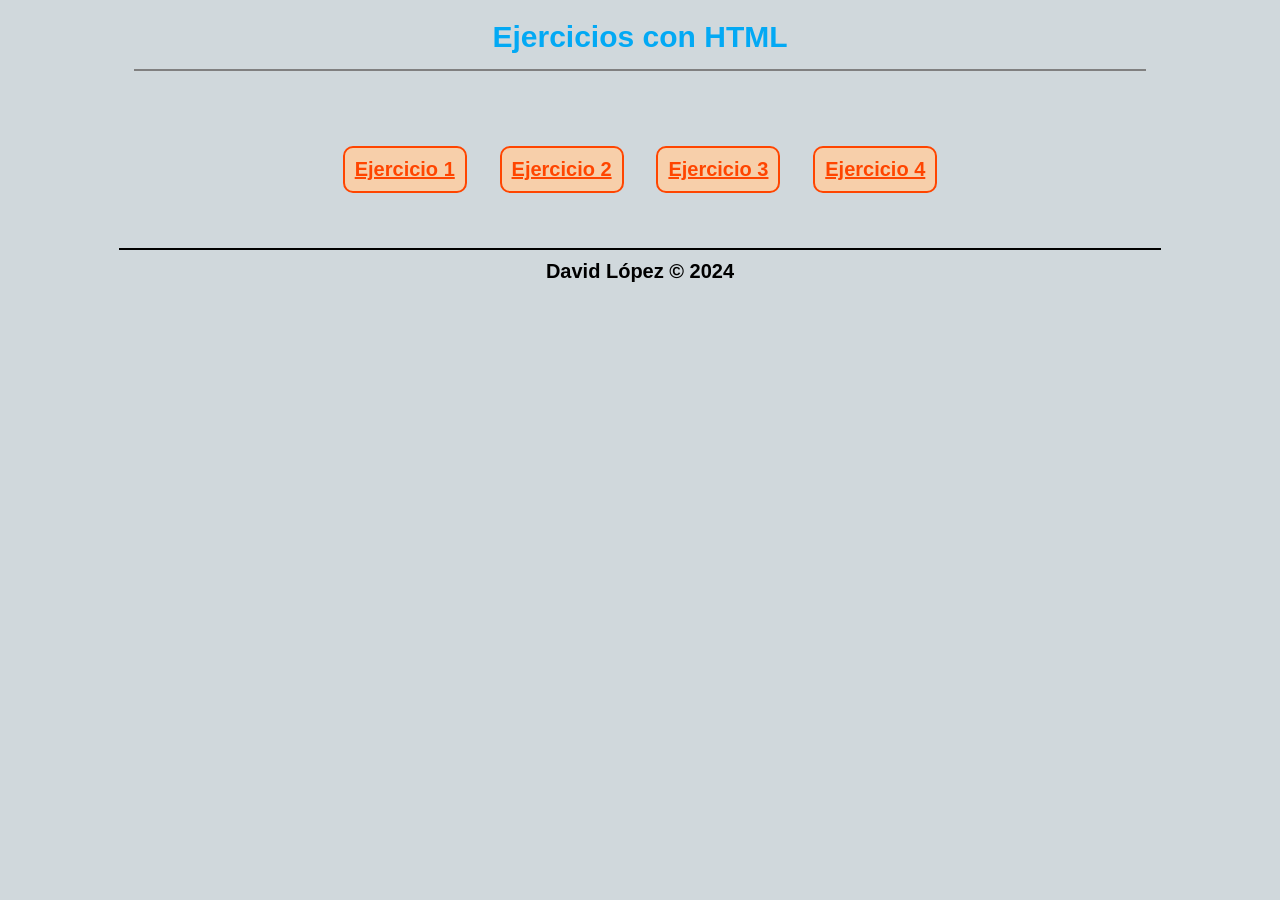
<file: index.html>
<!DOCTYPE html>
<html lang="es">
<head>
    <meta charset="UTF-8">
    <meta name="viewport" content="width=device-width, initial-scale=1.0">
    <title>Ejercicio 0</title>
    <style>
        :root{
            font-size: 62.5%;
        }
        html{
            background-color: #d0d8dc;
        }
        body{
            /*font-family: 'Lucida Sans', 'Lucida Sans Regular', 'Lucida Grande', 'Lucida Sans Unicode', Geneva, Verdana, sans-serif;*/
            font-family: -apple-system,BlinkMacSystemFont,"Segoe UI",Roboto,"Helvetica Neue",Arial,"Noto Sans","Liberation Sans",sans-serif,"Apple Color Emoji","Segoe UI Emoji","Segoe UI Symbol","Noto Color Emoji"; 
        }
        header{
           margin-bottom: 20px;
           margin-top: 20px;
        }
        h1{
            text-align: center;
            border-bottom: 2px solid gray;
            padding-bottom: 15px;
            width: 80%;
            margin: 10px auto;
            color: #03A9F4;
            font-size: 3rem;
        }
        main{
            padding: 50px;
        }
        ul{
            list-style: none;
            text-align: center;
            margin: 0;
            padding: 0;
        }
        li{
            display: inline-block;
            font-size: 2rem;
            border: 2px solid orangered;
            padding: 10px;
            margin: 5px 15px;
            background-color: #F7CFAA;
            border-radius: 10px;
            font-weight: bold;
        }
        a{
            color: orangered;
        }
        footer{
            text-align: center;
            font-size: 2rem;
        }
        footer p{
            width: 80%;
            margin: 0 auto;
            border-top: 2px solid black;
            padding: 10px 15px;
            font-weight: bold;
        }
    </style>
</head>
<body>
    <header>
        <h1>Ejercicios con HTML</h1>
    </header>
    <main>
        <ul>
            <li><a href="ejercicio1.html">Ejercicio 1</a></li>
            <li><a href="ejercicio2.html">Ejercicio 2</a></li>
            <li><a href="ejercicio3.html">Ejercicio 3</a></li>
            <li><a href="ejercicio4.html">Ejercicio 4</a></li>
        </ul>
    </main>
    <footer>
        <p>David López &copy; 2024</p>
    </footer>
</body>
</html>
</file>
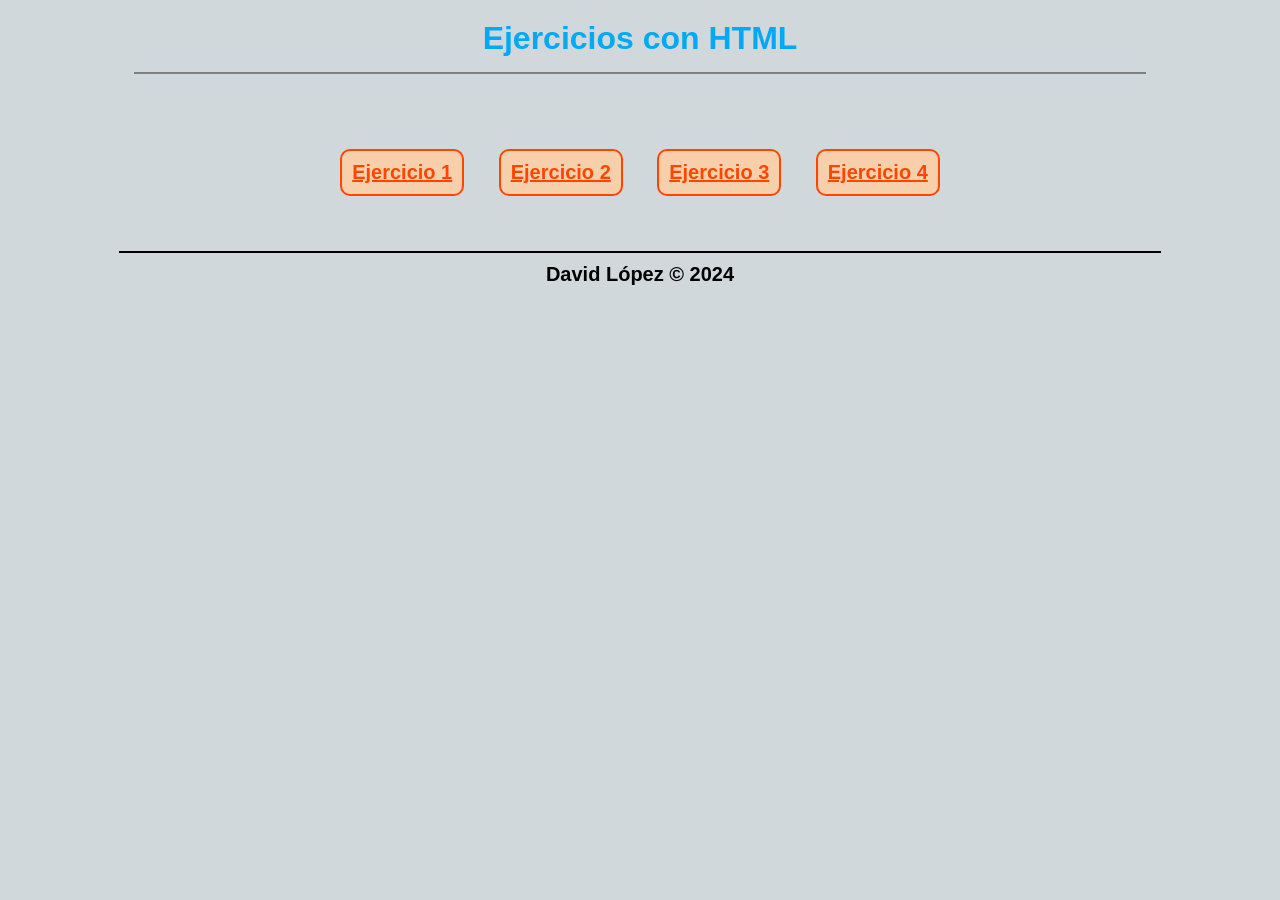
<file: ejercicio0.html>
<!DOCTYPE html>
<html lang="es">
<head>
    <meta charset="UTF-8">
    <meta name="viewport" content="width=device-width, initial-scale=1.0">
    <title>Ejercicio 0</title>
    <style>
        :root{
            font-size: 62.5%;
        }
        html{
            background-color: #d0d8dc;
        }
        body{
            /*font-family: 'Lucida Sans', 'Lucida Sans Regular', 'Lucida Grande', 'Lucida Sans Unicode', Geneva, Verdana, sans-serif;*/
            font-family: -apple-system,BlinkMacSystemFont,"Segoe UI",Roboto,"Helvetica Neue",Arial,"Noto Sans","Liberation Sans",sans-serif,"Apple Color Emoji","Segoe UI Emoji","Segoe UI Symbol","Noto Color Emoji";
            font-size: 1.6rem;
            
        }
        header{
           margin-bottom: 20px;
           margin-top: 20px;
        }
        h1{
            text-align: center;
            border-bottom: 2px solid gray;
            padding-bottom: 15px;
            width: 80%;
            margin: 10px auto;
            color: #03A9F4;
        }
        main{
            padding: 50px;
        }
        ul{
            list-style: none;
            text-align: center;
            margin: 0;
            padding: 0;
        }
        li{
            display: inline-block;
            font-size: 2rem;
            border: 2px solid orangered;
            padding: 10px;
            margin: 5px 15px;
            background-color: rgb(247, 207, 170);
            border-radius: 10px;
            font-weight: bold;
        }
        a{
            color: orangered;
        }
        footer{
            text-align: center;
            font-size: 2rem;
        }
        footer p{
            width: 80%;
            margin: 0 auto;
            border-top: 2px solid black;
            padding: 10px 15px;
            font-weight: bold;
        }
    </style>
</head>
<body>
    <header>
        <h1>Ejercicios con HTML</h1>
    </header>
    <main>
        <ul>
            <li><a href="ejercicio1.html">Ejercicio 1</a></li>
            <li><a href="ejercicio2.html">Ejercicio 2</a></li>
            <li><a href="ejercicio3.html">Ejercicio 3</a></li>
            <li><a href="ejercicio4.html">Ejercicio 4</a></li>
        </ul>
    </main>
    <footer>
        <p>David López &copy; 2024</p>
    </footer>
</body>
</html>
</file>
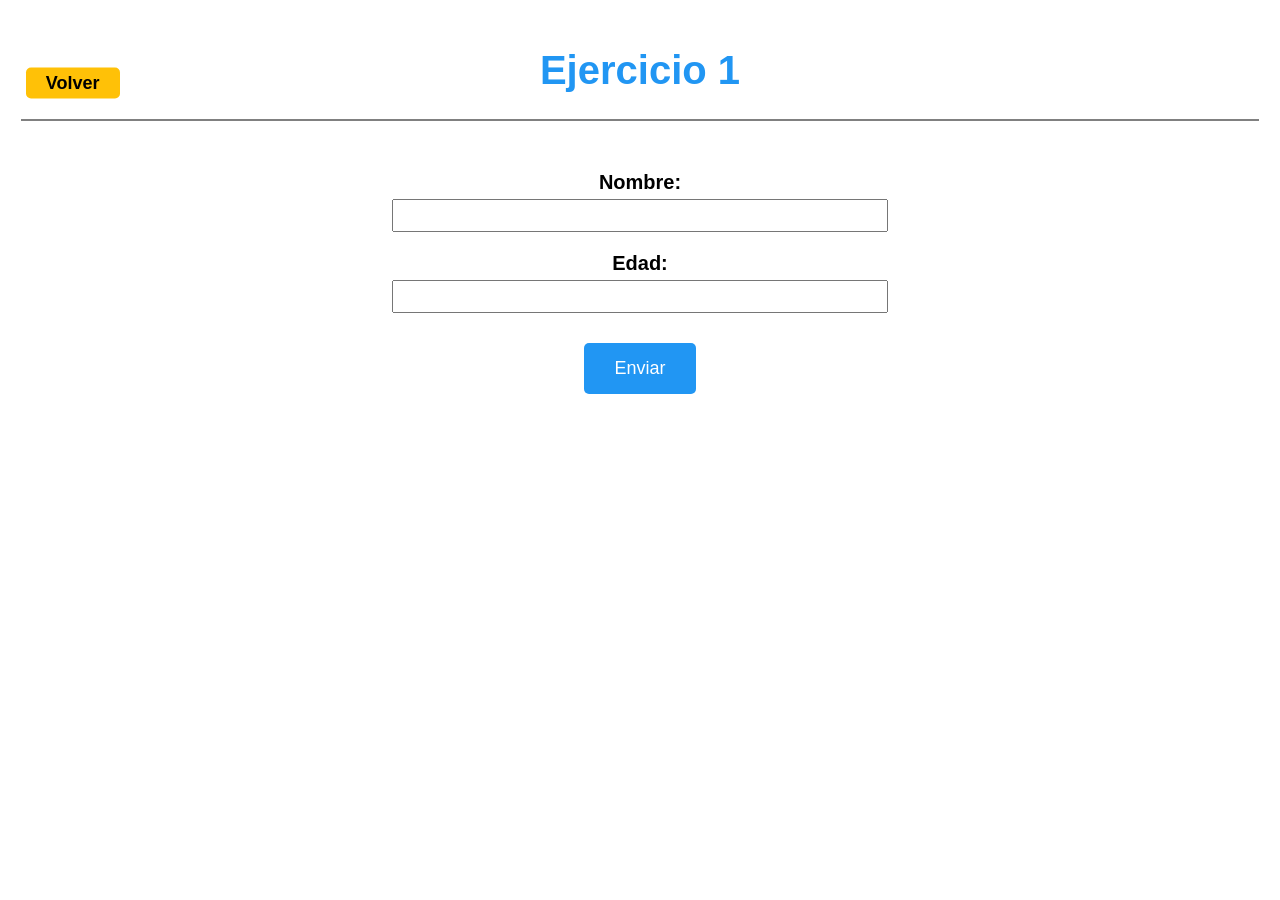
<file: ejercicio1.html>
<!DOCTYPE html>
<html lang="en">
<head>
    <meta charset="UTF-8">
    <meta name="viewport" content="width=device-width, initial-scale=1.0">
    <title>Ejercicio 1</title>
    <link rel="stylesheet" href="estilo.css">
    <style>
        /*
        *, *::before, *::after{
            box-sizing: border-box;
        }

        :root{
            font-size: 62.5%;
        }
        
        h1{
            text-align: center;
            color: #2196f3;
        }
        body{
            font-family: -apple-system,BlinkMacSystemFont,"Segoe UI","Noto Sans",Helvetica,Arial,sans-serif,"Apple Color Emoji","Segoe UI Emoji";
            font-size: 2rem;
            padding: 1%;
            box-sizing: border-box;
        }
        form{
            display: flex;
            flex-flow: column;
            width: 80%;
            align-items: center;
            margin: 0 auto;
        }
        label{
            font-weight: bold;
            text-align: center;
        }
        input{
            margin-bottom: 10px;
            font-size: 2rem;
            padding: 3px;
        }
        input, label{
            width: 100%;
            margin-bottom: 5px;
        }
        button[type="submit"]{
            padding: 10px;
            font-size: 1.8rem;
            cursor: pointer;
            background-color: #2196f3;
            color: white;
            border: none;
            border-radius: 5px;
            padding: 15px 30px;
            margin-top: 10px;
        }

        @media only screen and (min-width: 768px) {
            form {
                width: 400px;
                align-items: start;
                margin: 0;
            }
            label{
                text-align: left;
            }
            h1{
                text-align: left;
            }
        }*/
    </style>
</head>
<body>
    <!-- <header>
        <h1>Ejercicio 1</h1>
    </header> -->
    <div class="cabecera">
        <a href="index.html">
            <button class="volver" onclick="">Volver</button>
        </a>
        <h1>Ejercicio 1</h1>
      </div>
    <main>
        <!-- <form action="http://localhost/ejercicios-formularios-html/ejercicio1.php" method="post"> -->
        <form action="https://davidlopezcastellote.com/ejercicios-formularios-php/ejercicio1.php" method="post">
            <label for="nombre">Nombre:</label>
            <input type="text" id="nombre" name="nombre" required>
            <label for="edad">Edad:</label>
            <input type="number" id="edad" name="edad" required>
            <!-- <input type="submit" value="Enviar"> -->
            <button type="submit">Enviar</button>
        </form>
    </main>
</body>
</html>
</file>
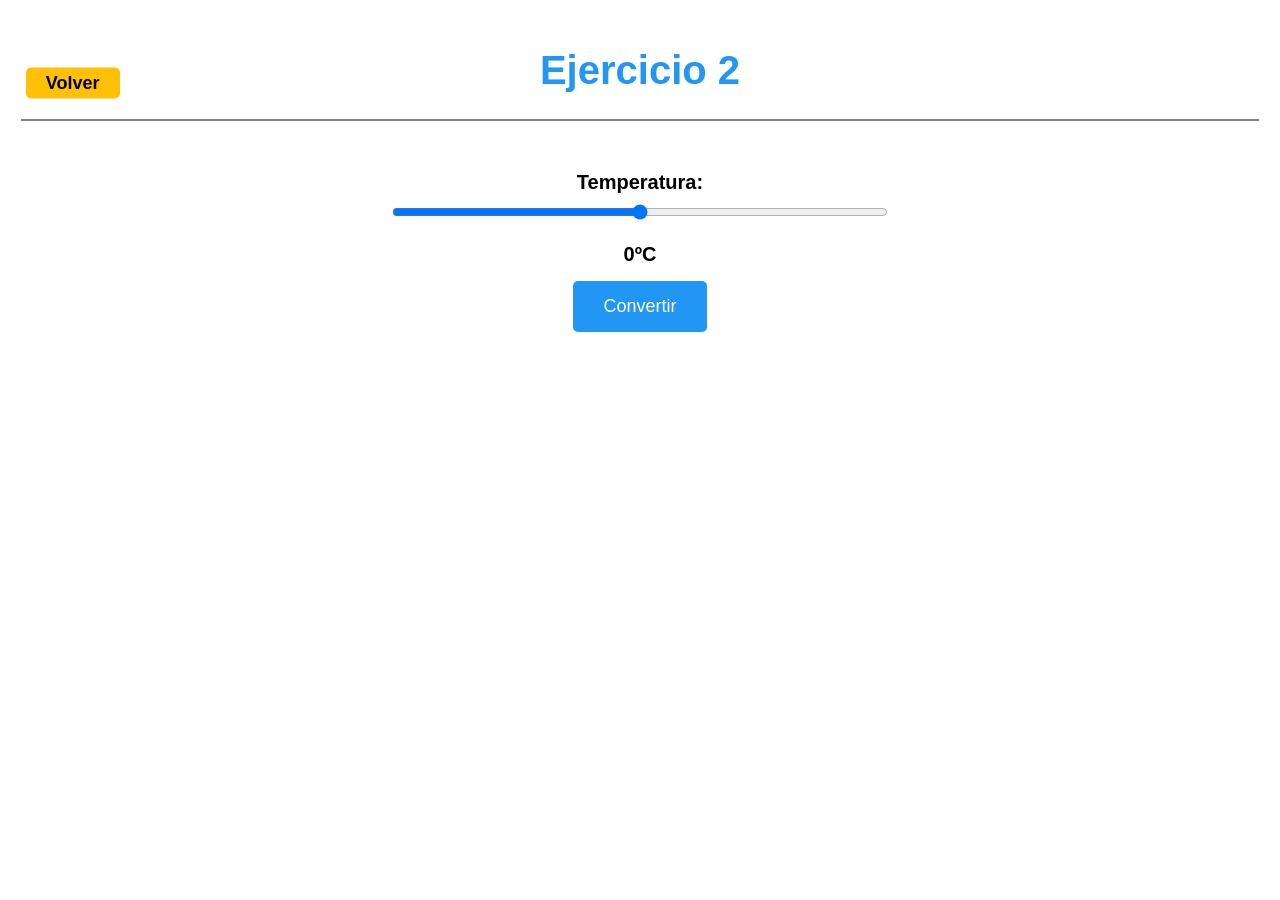
<file: ejercicio2.html>
<!DOCTYPE html>
<html lang="en">
<head>
  <meta charset="UTF-8">
  <meta name="viewport" content="width=device-width, initial-scale=1.0">
  <title>Temperatura</title>
  <link rel="stylesheet" href="estilo.css">
</head>
<body>
  <div class="cabecera">
    <a href="index.html">
      <button class="volver">Volver</button>
    </a>
    <h1>Ejercicio 2</h1>
  </div>
  <form action="https://davidlopezcastellote.com/ejercicios-formularios-php/ejercicio2.php" method="post">
    <!-- <form action="http://localhost/ejercicios-formularios-php/ejercicio2.php" method="post">   -->
    <label for="temperatura">Temperatura:</label>
    <input name="slider_temp" id="slider_temp" type="range" min="-100" max="100" value="0">
    <label id="valor_temp"></label>
    <button type="submit">Convertir</button>
  </form>

  <script>
    var slider = document.getElementById("slider_temp");
    var label = document.getElementById("valor_temp");
    label.innerHTML = slider.value + "ºC"; // Display the default slider value

    // Update the current slider value (each time you drag the slider handle)
    slider.oninput = function() {
      label.innerHTML = this.value + "ºC";
    }
  </script>

</body>
</html>
</file>
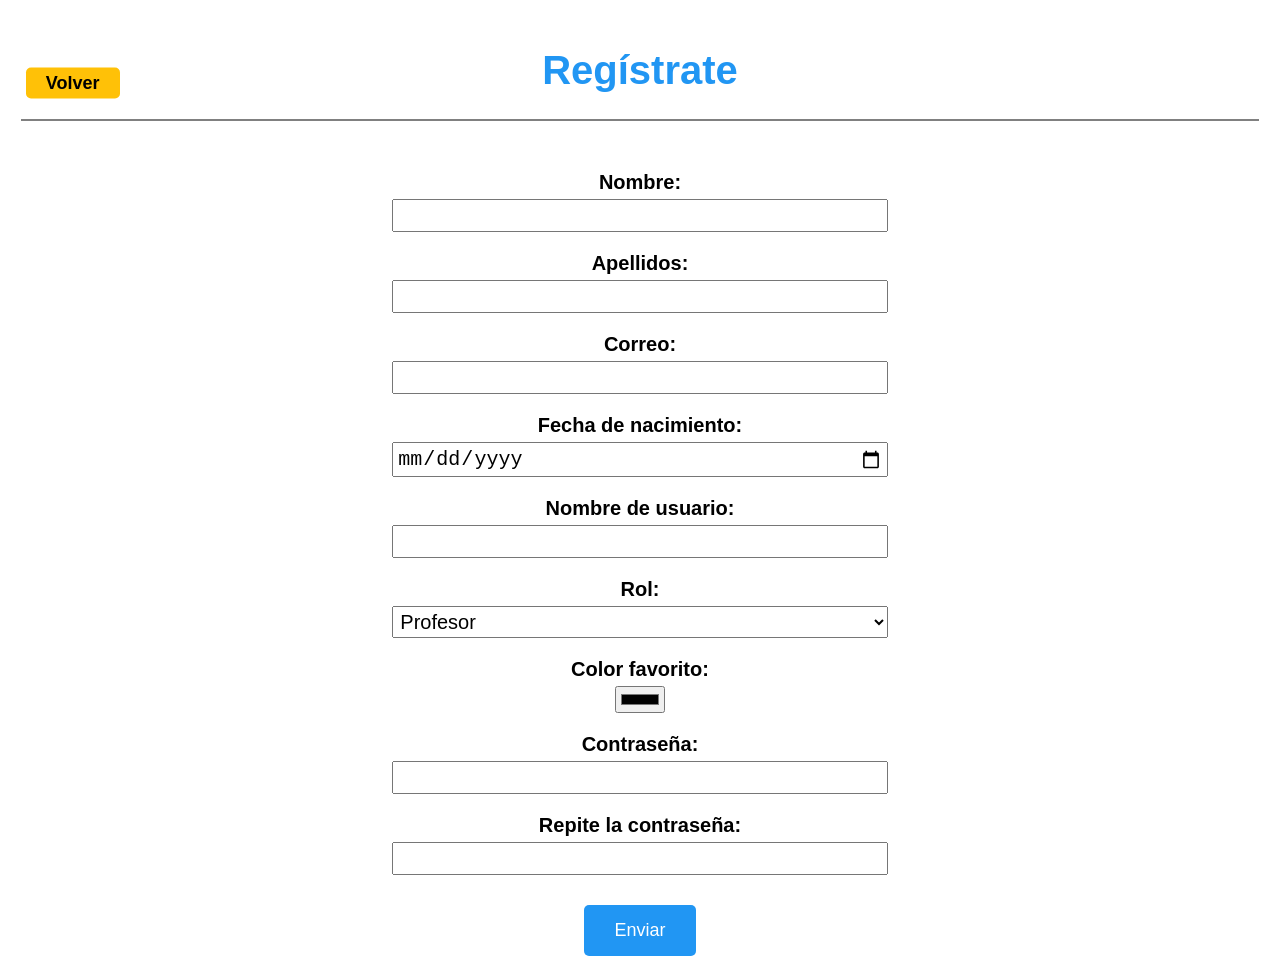
<file: ejercicio3.html>
<!DOCTYPE html>
<html lang="en">
<head>
    <meta charset="UTF-8">
    <meta name="viewport" content="width=device-width, initial-scale=1.0">
    <title>Formulario registro</title>
    <link rel="stylesheet" href="estilo.css">
</head>
<body>
    <div class="cabecera">
        <a href="index.html">
          <button class="volver">Volver</button>
        </a>
        <h1>Regístrate</h1>
      </div>

    <form action="http://localhost/ejercicios-formularios-php/ejercicio3.php" method="post" id="formulario-registro">
    <!-- MAC -->
    <!-- <form action="http://localhost:8888/ejercicios-formularios-php/ejercicio3.php" method="post" id="formulario-registro">    -->
    <!-- <form action="https://davidlopezcastellote.com/ejercicios-formularios-php/ejercicio3.php" method="post" id="formulario-registro">    -->
        <label for="nombre">Nombre:</label>
        <input type="text" name="nombre" required>
    
        <label for="apellidos">Apellidos:</label>
        <input type="text" name="apellidos" required>
    
        <label for="correo">Correo:</label>
        <input type="email" name="correo" required>
        
        <label for="fecha_nacimiento">Fecha de nacimiento:</label>
        <input type="date" name="fecha_nacimiento" required>

        <label for="usuario">Nombre de usuario:</label>
        <input type="text" name="usuario" required>

        <label for="rol">Rol:</label>
        <select name="rol" required>
            <option value="profesor">Profesor</option>
            <option value="alumno">Alumno</option>
        </select>

        <label for="color_favorito">Color favorito:</label>
        <input type="color" name="color_favorito" required>

        <label for="contraseña">Contraseña:</label>
        <input type="password" name="contraseña" required pattern=".{8,}">

        <label for="contraseña_repetir">Repite la contraseña:</label>
        <input type="password" name="contraseña_repetir" required>

        <button id="enviar" type="submit">Enviar</button>
    </form>

    <script>
        let formulario = document.getElementById("formulario-registro");
        formulario.onsubmit = function(event){
            let contraseña = document.getElementsByName("contraseña")[0].value;
            let contraseñaRepetir = document.getElementsByName("contraseña_repetir")[0].value;
            console.log(contraseña, contraseñaRepetir);
            if( contraseña != contraseñaRepetir ){
                alert("Las contraseñas no coinciden");
                event.preventDefault();
            }
        }
    </script>

</body>
</html>
</file>
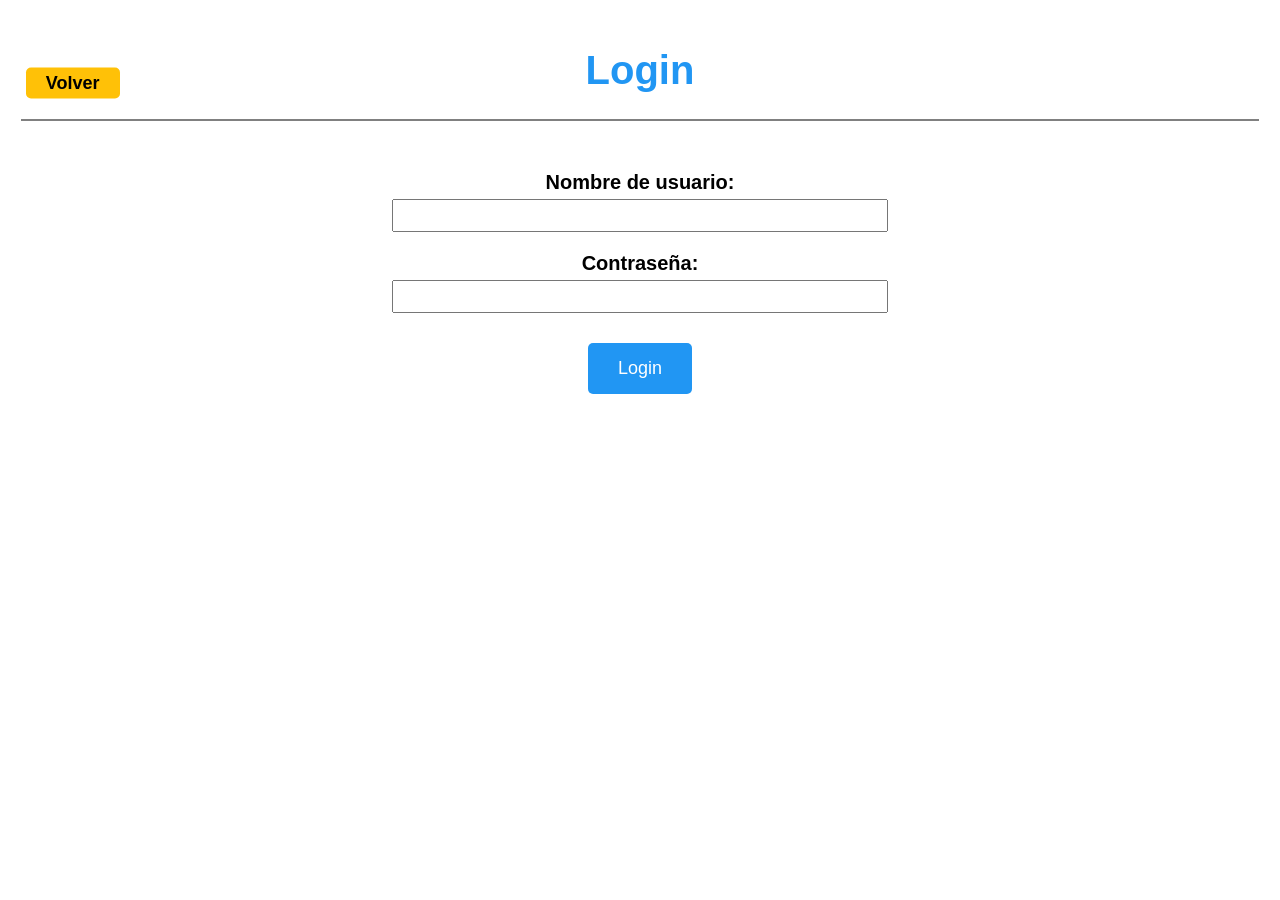
<file: ejercicio4.html>
<!DOCTYPE html>
<html lang="es">
<head>
    <meta charset="UTF-8">
    <meta name="viewport" content="width=device-width, initial-scale=1.0">
    <title>Ejercicio 4</title>
    <link rel="stylesheet" href="estilo.css">
</head>
<body>
    <div class="cabecera">
        <a href="index.html">
          <button class="volver">Volver</button>
        </a>
        <h1>Login</h1>
    </div>
    <form action="https://davidlopezcastellote.com/ejercicios-formularios-php/ejercicio4.php" method="post" id="formulario-registro">
    <!-- MAC -->
    <!-- <form action="http://localhost:8888/ejercicios-formularios-php/ejercicio4.php" method="post" id="formulario-registro">    -->
            <label for="usuario">Nombre de usuario:</label>
            <input type="text" name="usuario" required>
    
            <label for="contraseña">Contraseña:</label>
            <input type="password" name="contraseña" required>
    
            <button id="enviar" type="submit">Login</button>
        </form>
</body>
</html>
</file>
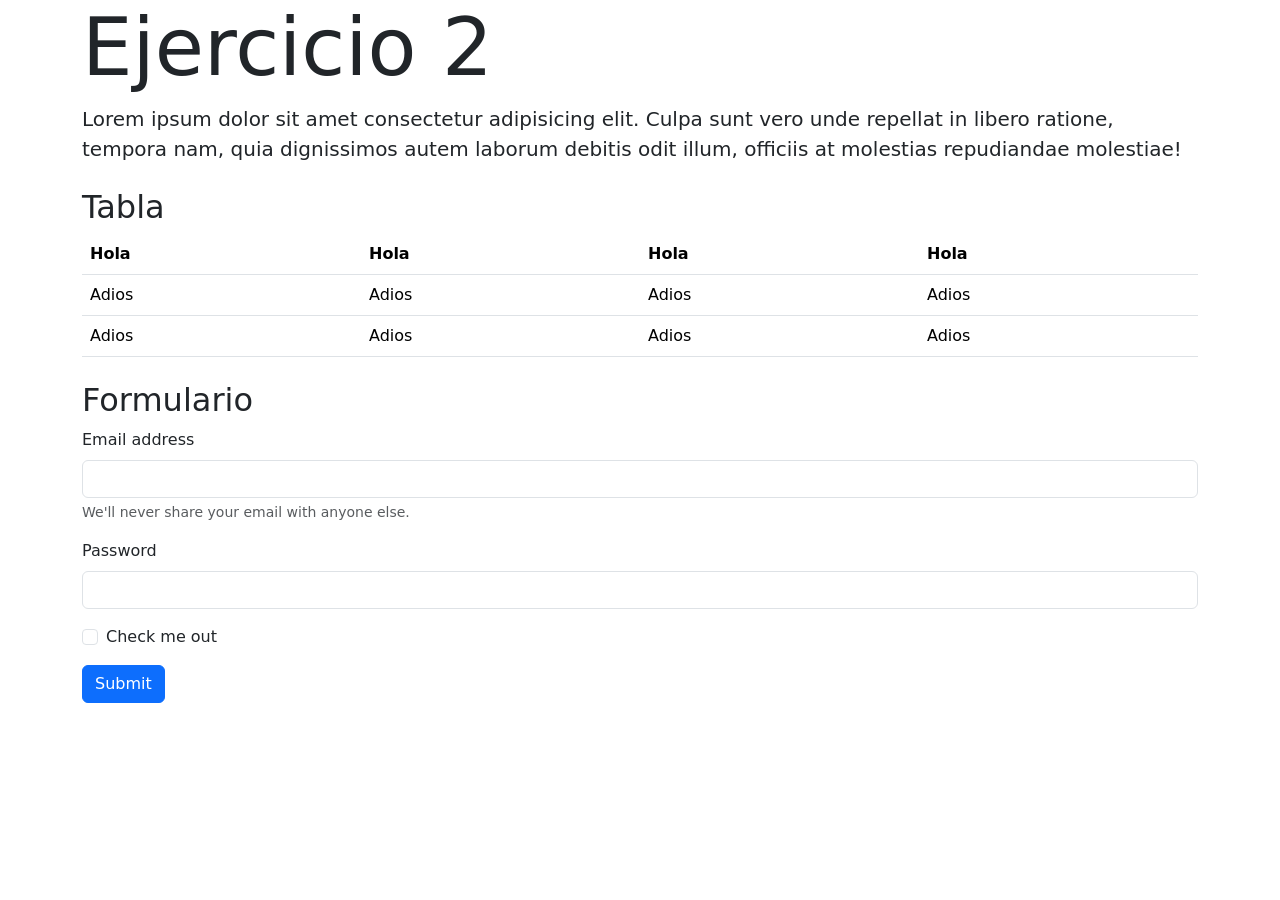
<file: prueba_bootstrap.html>
<!DOCTYPE html>
<html lang="en">
<head>
    <meta charset="UTF-8">
    <meta name="viewport" content="width=device-width, initial-scale=1.0">
    <title>Document</title>
    <link href="https://cdn.jsdelivr.net/npm/bootstrap@5.3.3/dist/css/bootstrap.min.css" rel="stylesheet" integrity="sha384-QWTKZyjpPEjISv5WaRU9OFeRpok6YctnYmDr5pNlyT2bRjXh0JMhjY6hW+ALEwIH" crossorigin="anonymous">
</head>
<body>
    
    <div class="container-sm">
        <h1 class="display-1">Ejercicio 2</h1>
        <p class="lead">Lorem ipsum dolor sit amet consectetur adipisicing elit. Culpa sunt vero unde repellat in libero ratione, tempora nam, quia dignissimos autem laborum debitis odit illum, officiis at molestias repudiandae molestiae!</p>
        
        <h2 class="mt-4">Tabla</h2>

        <table class="table">
            <tr>
                <th>Hola</th>
                <th>Hola</th>
                <th>Hola</th>
                <th>Hola</th>
            </tr>
            <tr>
                <td>Adios</td>
                <td>Adios</td>
                <td>Adios</td>
                <td>Adios</td>
            </tr>
            <tr>
                <td>Adios</td>
                <td>Adios</td>
                <td>Adios</td>
                <td>Adios</td>
            </tr>
        </table>
        <h2 class="mt-4">Formulario</h2>
        <form>
            <div class="mb-3"> <!-- margin bottom 3 -->
              <label for="exampleInputEmail1" class="form-label">Email address</label>
              <input type="email" class="form-control" id="exampleInputEmail1" aria-describedby="emailHelp">
              <div id="emailHelp" class="form-text">We'll never share your email with anyone else.</div>
            </div>
            <div class="mb-3">
              <label for="exampleInputPassword1" class="form-label">Password</label>
              <input type="password" class="form-control" id="exampleInputPassword1">
            </div>
            <div class="mb-3 form-check">
              <input type="checkbox" class="form-check-input" id="exampleCheck1">
              <label class="form-check-label" for="exampleCheck1">Check me out</label>
            </div>
            <button type="submit" class="btn btn-primary">Submit</button>
          </form>
    </div>
    

    <script src="https://cdn.jsdelivr.net/npm/bootstrap@5.3.3/dist/js/bootstrap.bundle.min.js" integrity="sha384-YvpcrYf0tY3lHB60NNkmXc5s9fDVZLESaAA55NDzOxhy9GkcIdslK1eN7N6jIeHz" crossorigin="anonymous"></script>
</body>
</html>
</file>
<file: estilo.css>
*, *::before, *::after{
    box-sizing: border-box;
}

:root{
    font-size: 62.5%;
}

h1{
    text-align: center;
    color: #2196f3;
}
body{
    font-family: -apple-system,BlinkMacSystemFont,"Segoe UI","Noto Sans",Helvetica,Arial,sans-serif,"Apple Color Emoji","Segoe UI Emoji";
    font-size: 2rem;
    padding: 1%;
    box-sizing: border-box;
}
form{
    display: flex;
    flex-flow: column;
    width: 80%;
    align-items: center;
    margin: 0 auto;
}

label{
    font-weight: bold;
    text-align: center;
    margin-bottom: 5px;
}

select, input{
    margin-bottom: 20px;
    font-size: 2rem;
    padding: 3px;
}

select, input:not(input[type="color"]), label{
    width: 100%;
}

button{
    padding: 10px;
    font-size: 1.8rem;
    cursor: pointer;
    background-color: #2196f3;
    color: white;
    border: none;
    border-radius: 5px;
    padding: 15px 30px;
}

button[type="submit"]{
    margin-top: 10px;
}

div.cabecera{
    text-align: center;
    border-bottom: 2px solid gray;
    margin-bottom: 50px;
}

button.volver{
    display: inline-block;
    background-color: #ffc107;
    padding: 5px 20px;
    color: black;
    font-weight: bold;
}

@media only screen and (min-width: 768px) {
    form{
        width: 40%;
    }

    div.cabecera{
        position: relative;
    }

    button.volver{
        position: absolute;
        left: 5px;
        top: 50%;
        -ms-transform: translateY(-50%);
        transform: translateY(-50%);
    }
}
</file>
